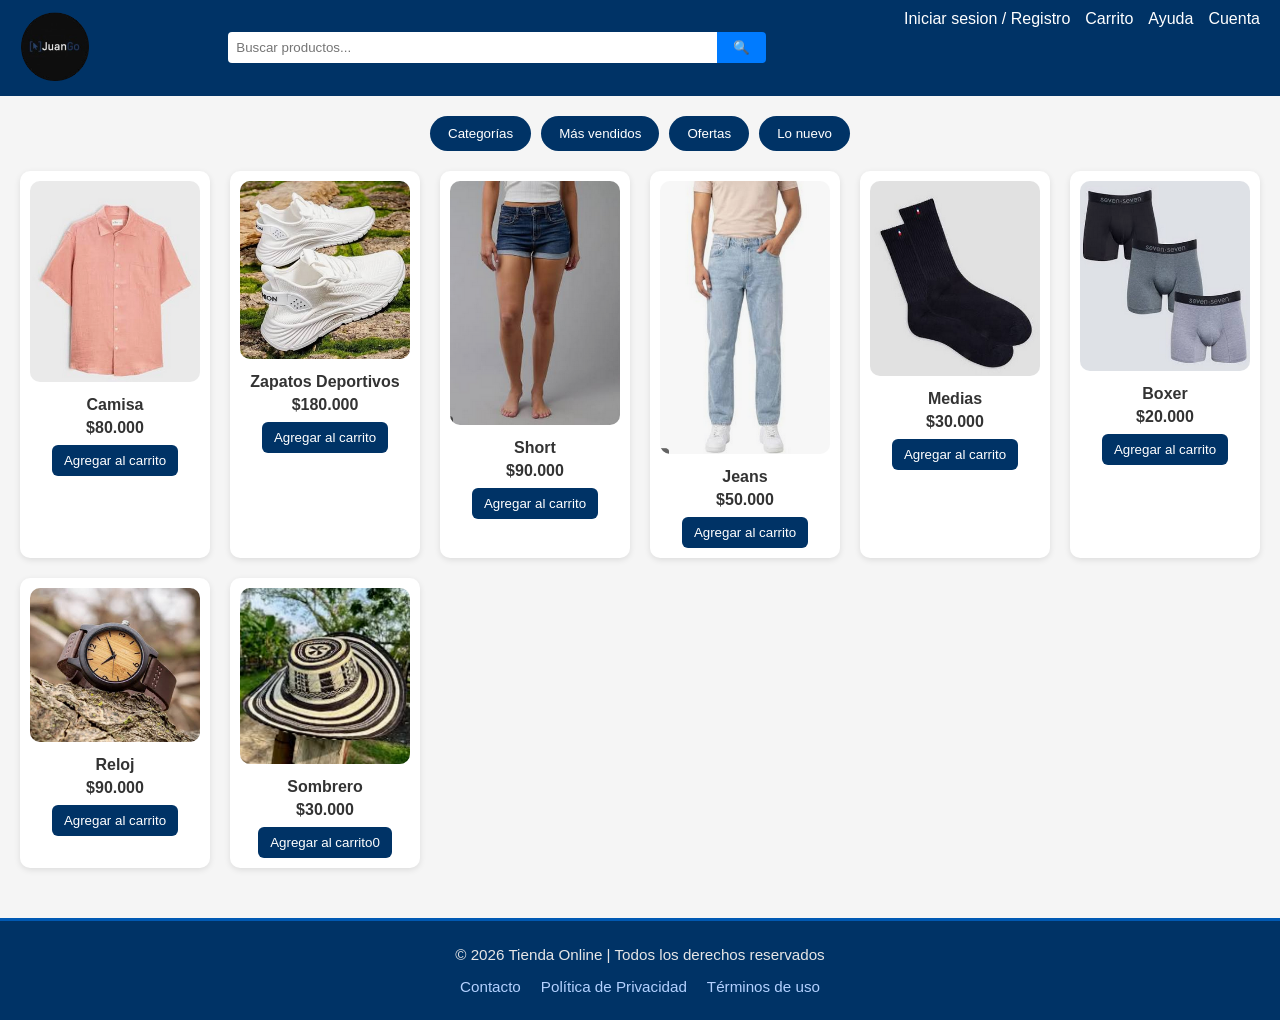
<file: index.html>
<!DOCTYPE html>
<html lang="en">
<head>
    <meta charset="UTF-8">
    <meta name="viewport" content="width=device-width, initial-scale=1.0">
    <title>Tienda Online</title>
    <link rel="stylesheet" href="css/estilos.css">
</head>
<body>
    <header class="header">
        <div class="logo">
            <img src="logo/logo-removebg-preview.png" alt="Logo de la tienda" class="Logo_img">
        </div>
        <div class="buscador">
            <input type="text" placeholder="Buscar productos...">
            <button>🔍</button>
        </div>
        
        <nav class="menu">
            <a href="login.html">Iniciar sesion / Registro</a>
            <a href="carrito.html">Carrito</a>
            <a href="#">Ayuda</a>
            <a href="#">Cuenta</a>
        </nav>
        
    </header>
    <section class="menu-secundario">
        <button>Categorías</button>
        <button>Más vendidos</button>
        <button>Ofertas</button>
        <button>Lo nuevo</button>
    </section>
    <main class="productos">
        <article class="producto">
            <img src="imagenes/camisa.png" alt="Producto 1">
            <h3>Camisa</h3>
            <p>$80.000</p>
            <button>Agregar al carrito</button>
        </article>

        <article class="producto">
            <img src="imagenes/zapatos deportivos.png" alt="Producto 2">
            <h3>Zapatos Deportivos</h3>
            <p>$180.000</p>
            <button>Agregar al carrito</button>
        </article>

        <article class="producto">
            <img src="imagenes/short.png" alt="Producto 2">
            <h3>Short</h3>
            <p>$90.000</p>
            <button>Agregar al carrito</button>
        </article>

        <article class="producto">
            <img src="imagenes/jeans.png" alt="Producto 1">
            <h3>Jeans</h3>
            <p>$50.000</p>
            <button>Agregar al carrito</button>
        </article>
        <article class="producto">
            <img src="imagenes/medias.png" alt="Producto 2">
            <h3>Medias</h3>
            <p>$30.000</p>
            <button>Agregar al carrito</button>
        </article>

        <article class="producto">
            <img src="imagenes/boxer.png" alt="Producto 1">
            <h3>Boxer</h3>
            <p>$20.000</p>
            <button>Agregar al carrito</button>
        </article>

        <article class="producto">
            <img src="imagenes/reloj.png" alt="Producto 2">
            <h3>Reloj</h3>
            <p>$90.000</p>
            <button>Agregar al carrito</button>
        </article>

        <article class="producto">
            <img src="imagenes/sombrero.png" alt="Producto 1">
            <h3>Sombrero</h3>
            <p>$30.000</p>
            <button>Agregar al carrito0</button>
        </article>
    </main>

    <footer class="footer">
        <p>© 2026 Tienda Online | Todos los derechos reservados</p>
        <nav>
            <a href="#">Contacto</a>
            <a href="#">Política de Privacidad</a>
            <a href="#">Términos de uso</a>
        </nav>
    </footer>
    <script src="script.js"></script>
</body>
</html>
</file>
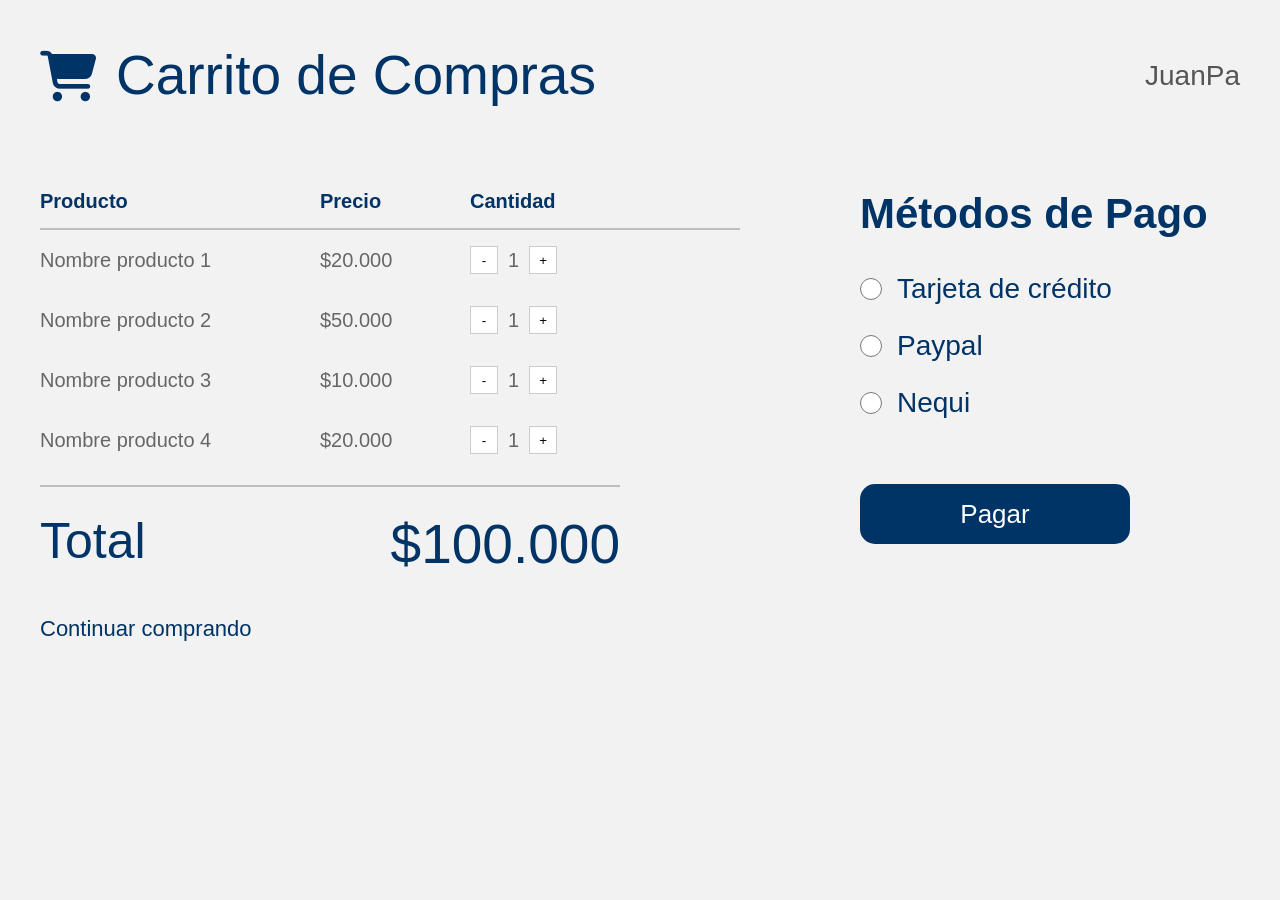
<file: carrito.html>
<!DOCTYPE html>
<html lang="es">

<head>
    <meta charset="UTF-8">
    <meta name="viewport" content="width=device-width, initial-scale=1.0">
    <title>Carrito de Compras</title>

    <link rel="stylesheet" href="css/estilosCarrito.css">
    <link rel="stylesheet" href="https://cdnjs.cloudflare.com/ajax/libs/font-awesome/6.5.1/css/all.min.css">
</head>

<body>

    <div class="container">

        <div class="header">

            <div class="logo-title">
                <div class="logo">
                    <i class="fa-solid fa-cart-shopping"></i>
                </div>

                <h1>Carrito de Compras</h1>
            </div>

            <div class="usuario">
                JuanPa
            </div>

        </div>

        <div class="contenido">

            <div class="carrito">

                <div class="encabezado-tabla">
                    <div>Producto</div>
                    <div>Precio</div>
                    <div>Cantidad</div>
                </div>

                <div class="producto">
                    <div>Nombre producto 1</div>
                    <div>$20.000</div>
                    <div class="cantidad">
                        <button class="btn-cantidad">-</button>
                        <span>1</span>
                        <button class="btn-cantidad">+</button>
                    </div>
                </div>

                <div class="producto">
                    <div>Nombre producto 2</div>
                    <div>$50.000</div>
                    <div class="cantidad">
                        <button class="btn-cantidad">-</button>
                        <span>1</span>
                        <button class="btn-cantidad">+</button>
                    </div>
                </div>

                <div class="producto">
                    <div>Nombre producto 3</div>
                    <div>$10.000</div>
                    <div class="cantidad">
                        <button class="btn-cantidad">-</button>
                        <span>1</span>
                        <button class="btn-cantidad">+</button>
                    </div>
                </div>

                <div class="producto">
                    <div>Nombre producto 4</div>
                    <div>$20.000</div>
                    <div class="cantidad">
                        <button class="btn-cantidad">-</button>
                        <span>1</span>
                        <button class="btn-cantidad">+</button>
                    </div>
                </div>

                <div class="total">
                    <h2>Total</h2>
                    <span>$100.000</span>
                </div>

                <a href="index.html" class="continuar">
                    Continuar comprando
                </a>

            </div>

            <div class="pagos">

                <h2>Métodos de Pago</h2>

                <label class="opcion-pago">
                    <input type="radio" name="pago" value="Tarjeta de crédito">
                    Tarjeta de crédito
                </label>

                <label class="opcion-pago">
                    <input type="radio" name="pago" value="Paypal">
                    Paypal
                </label>

                <label class="opcion-pago">
                    <input type="radio" name="pago" value="Nequi">
                    Nequi
                </label>

                <button class="btn-pagar" onclick="pagar()">
                    Pagar
                </button>

            </div>

        </div>

    </div>

    <script src="script.js"></script>

</body>

</html>
</file>
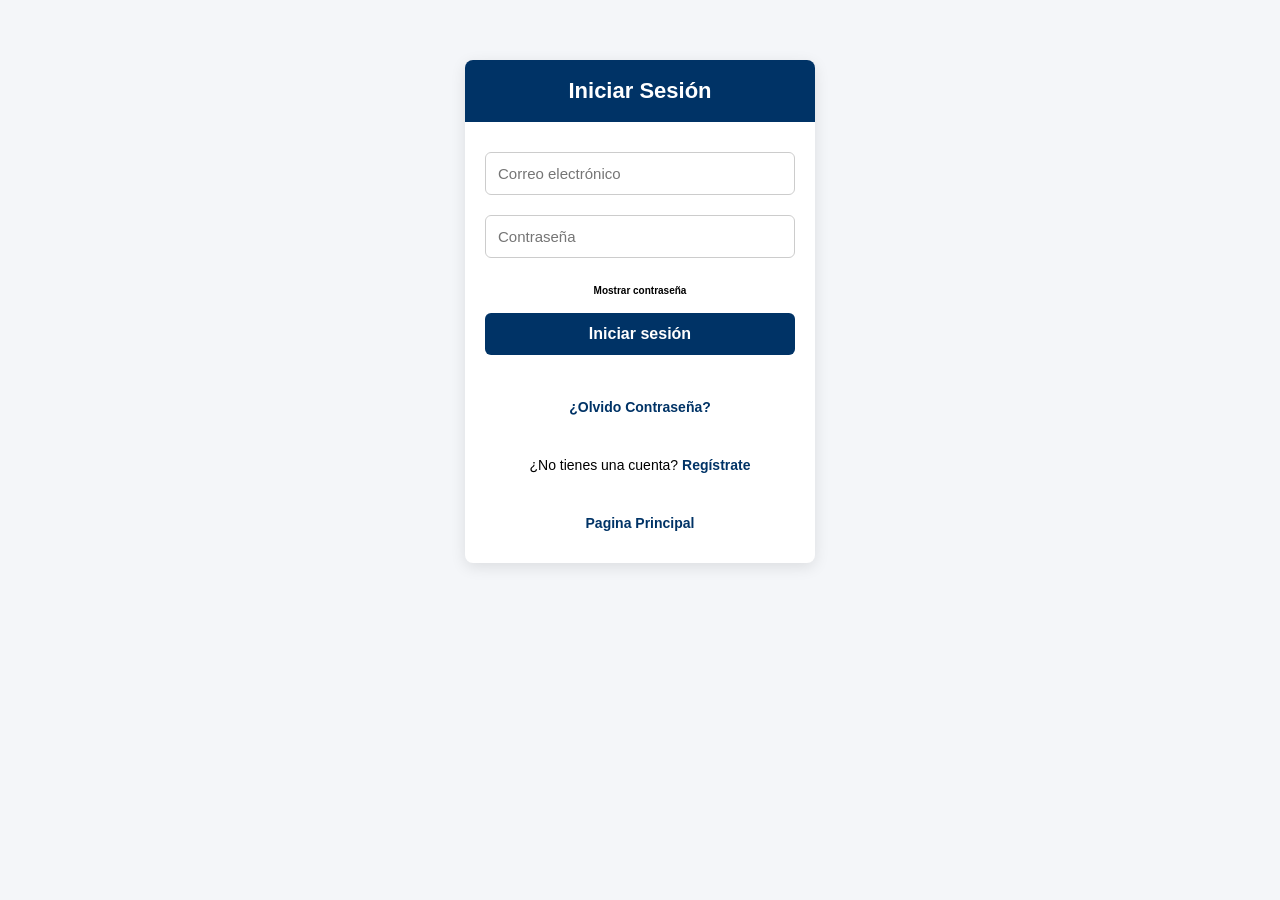
<file: login.html>
<!DOCTYPE html>
<html lang="es">
<head>
    <meta charset="UTF-8">
    <meta name="viewport" content="width=device-width, initial-scale=1.0">
    <title>Iniciar Sesión</title>
    <link rel="stylesheet" href="css/estilos-login-registro.css">
</head>

<body>

    <div class="contenedor">

        <div class="encabezado">Iniciar Sesión</div>

        <form id="formLogin">

            <input type="email" id="loginCorreo" placeholder="Correo electrónico" required>

            <input type="password" id="password" placeholder="Contraseña" required>
            <button type="button" onclick="mostrarPassword()" class="btn-view-contraseña">
                Mostrar contraseña
            </button>
            <button type="submit">Iniciar sesión</button>
            
        </form>
        <p class="mensaje">
            <a href="RecuperarContraseña.html">¿Olvido Contraseña?</a>
        </p>

        <p class="mensaje">
            ¿No tienes una cuenta? <a href="registro.html">Regístrate</a>
        </p>
        <p class="mensaje">
            <a href="index.html">Pagina Principal</a>
        </p>
    </div>
</body>

</html>
</file>
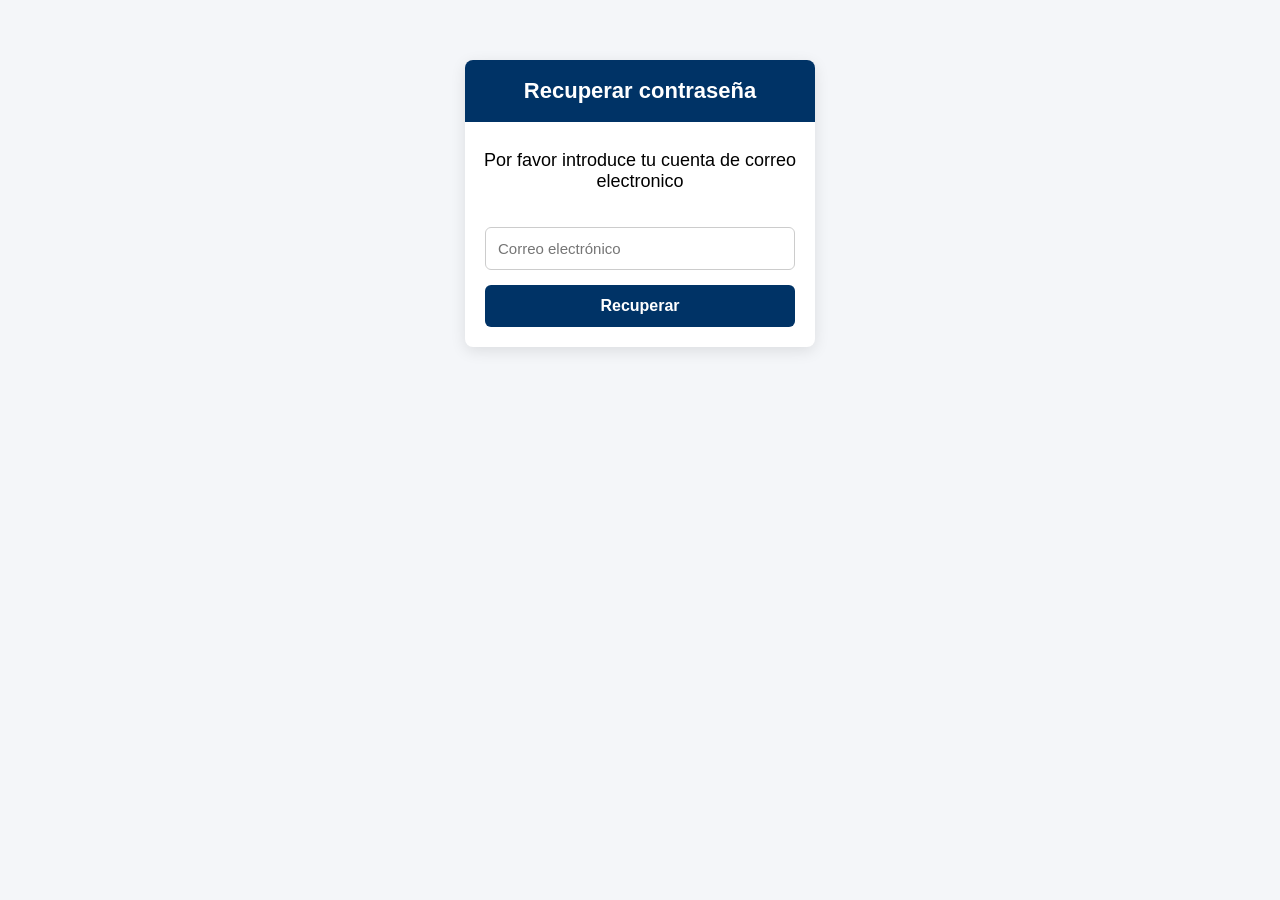
<file: RecuperarContraseña.html>
<!DOCTYPE html>
<html lang="es">
<head>
    <meta charset="UTF-8">
    <meta name="viewport" content="width=device-width, initial-scale=1.0">
    <title>Iniciar Sesión</title>
    <link rel="stylesheet" href="css/RecuperarConta.css">
</head>

<body>
    <div class="contenedor">
        <div class="encabezado">Recuperar contraseña</div>

        <p class="mensaje_recuperar">
            Por favor introduce tu cuenta de correo electronico
        </p>

        <form id="formLogin">
            <input type="email" id="loginCorreo" placeholder="Correo electrónico" required>
            <button type="submit">Recuperar</button>
        </form>
    </div>
    <script src="script.js"></script>
</body>
</html>
</file>
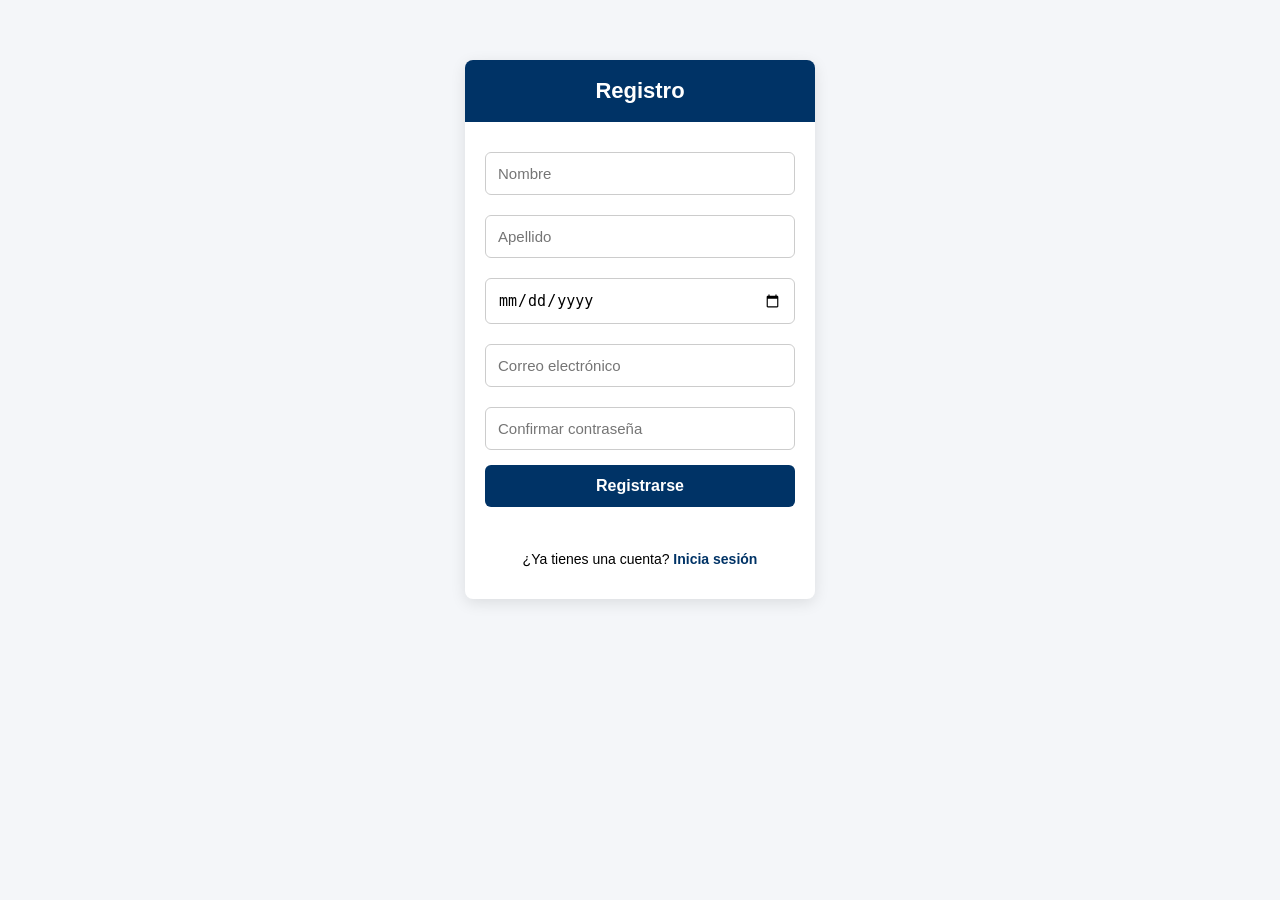
<file: registro.html>
<!DOCTYPE html>
<html lang="es">
<head>
    <meta charset="UTF-8">
    <meta name="viewport" content="width=device-width, initial-scale=1.0">
    <title>Registro</title>
    <link rel="stylesheet" href="css/estilos-login-registro.css">
</head>

<body>

    <div class="contenedor">

        <div class="encabezado">Registro</div>

        <form id="formRegistro">

            <input type="text" id="nombre" placeholder="Nombre" required>

            <input type="text" id="apellido" placeholder="Apellido" required>

            <input type="date" id="fecha" required>

            <input type="email" id="correo" placeholder="Correo electrónico" required>

            <input type="password" id="password" placeholder="Confirmar contraseña" required>

            <button type="submit">Registrarse</button>
        </form>

        <p class="mensaje">
            ¿Ya tienes una cuenta? <a href="login.html">Inicia sesión</a>
        </p>

        <p id="mensajeRegistro" class="error"></p>

    </div>

</body>

</html>
</file>
<file: css/estilos.css>
/* variables*/
:root {
    --color-principal: #003366;
    --color-secundario: #007bff;
    --color-fondo: #f5f5f5;
    --color-texto: #333;
    --fuente-principal: 'Poppins', sans-serif;
}
/* --- RESETEO BÁSICO --- */
* {
    margin: 0;
    padding: 0;
    box-sizing: border-box;
}

body {
    background-color: var(--color-fondo);
    font-family: var(--fuente-principal);
    color: var(--color-texto);
}

/*Estilo base (movil)*/
header {
    flex-direction: row;
}

/*para pantallas mayores a 768px (tabletc/PC)*/
@media (min-width){
    header {
        flex-direction: row;
    }
}

/* header principal */
.header {
    display: flex;
    justify-content: space-between;
    /*align-items: center;*/
    background-color: var(--color-principal);
    padding: 10px 20px;
    color: white;
}
/* --- LOGO --- */
.logo {
    justify-content: left;
}

.Logo_img{
    width: 70px;
    height: auto;
    
}

.buscador {
    flex: 1;
    display: flex;
    justify-content: center;
    align-items: center;
}
.buscador input {
    width: 60%;
    padding: 8px;
    border: none;
    border-radius: 4px 0 0 4px;
    outline: none;
}
.buscador button {
    background-color: var(--color-secundario);
    color: white;
    border: none;
    padding: 8px 16px;
    border-radius: 0 4px 4px 0;
    cursor: pointer;
}
.buscador button:hover {
    background-color: #0056b3;
}
/* --- MENÚ DE NAVEGACIÓN --- */
.menu {
    display: flex;
    gap: 15px;
    justify-content: right;
}
.menu a {
    color: white;
    text-decoration: none;
    font-weight: 500;
}
.menu a:hover {
    text-decoration: underline;
}

/* --- VERSIÓN MÓVIL --- */
@media (max-width: 768px) {
    .header {
        flex-direction: column;
        align-items: stretch;
    }

    .buscador input {
        width: 100%;
    }

    .menu {
        justify-content: space-around;
        flex-wrap: wrap;
        padding: 10px 0;
    }
}

/* Sección del menú */
.menu-secundario {
    display: flex;
    justify-content: center;
    flex-wrap: wrap;
    gap: 10px;
    margin: 20px 0;
}

.menu-secundario button {
    background-color: var(--color-principal);
    color: white;
    border: none;
    padding: 10px 18px;
    border-radius: 20px;
    cursor: pointer;
    font-weight: 500;
    transition: background-color 0.3s;
}
.menu-secundario button:hover {
    background-color: var(--color-secundario);
}

/* Sección de productos */
.productos {
    display: grid;
    grid-template-columns: repeat(auto-fit, minmax(180px, 1fr));
    gap: 20px;
    padding: 0 20px;
}
.producto {
    background-color: white;
    border-radius: 10px;
    box-shadow: 0 2px 6px rgba(0,0,0,0.1);
    padding: 10px;
    text-align: center;
}

.producto img {
    width: 100%;
    border-radius: 10px;
    object-fit: cover;
}

.producto h3 {
    margin: 10px 0 5px;
    font-size: 1rem;
}
.producto p {
    color: #333;
    font-weight: bold;
    margin-bottom: 8px;
}
.producto button {
    background-color: var(--color-principal);
    color: white;
    border: none;
    padding: 8px 12px;
    border-radius: 6px;
    cursor: pointer;
    transition: background-color 0.3s;
}
.producto button:hover {
    background-color: var(--color-secundario);
}


/* ----- FOOTER----- */
.footer {
    color: #ffffff;
    text-align: center;
    padding: 25px 15px;
    margin-top: 50px;
    display: flex;
    flex-direction: column;
    align-items: center;
    font-family: 'Poppins', sans-serif; /* misma fuente del sitio */
    border-top: 3px solid #0059b3; /* línea para separar */
    gap: 10px;
    background-color: var(--color-principal); /* mismo azul del encabezado */
}

.footer p {
    margin: 0;
    color: #e6e6e6; /* tono gris claro, más suave que el blanco puro */
    font-size: 0.95rem;
}

.footer nav {
    flex-wrap: wrap;
    justify-content: center;
    gap: 20px;
    margin-top: 5px;
    display: flex;
}

.footer nav a {
    text-decoration: none;
    font-size: 0.95rem;
    transition: color 0.3s, transform 0.2s;
    color: #b3d1ff; /* tono azul claro, complementario */
}

.footer nav a:hover {
    transform: scale(1.05);
    color: #ffffff;
}

/* Adaptación para móviles */
@media (max-width: 600px) {
    .footer {
        padding: 20px 10px;
    }

    .footer nav {
        flex-direction: column;
        gap: 8px;
    }
}
</file>
<file: css/estilosCarrito.css>
*{
    margin: 0px;
    padding: 0px;
    box-sizing: border-box;
    font-family: Arial, Helvetica, sans-serif;
}

body{
    background-color: #F2F2F2;
    color: #003366;
}

.container{
    width: 1200px;
    margin: 40px auto;
}

.header{
    width: 1200px;
    height: 100px;
    position: relative;
    margin-bottom: 50px;
}

.logo-title{
    display: flex;
    align-items: center;
}

.logo{
    font-size: 60px;
    margin-right: 20px;
}

.logo-title h1{
    font-size: 55px;
    font-weight: normal;
}

.logo i{
    font-size: 50px;
    color: #003366;
}

.usuario{
    position: absolute;
    right: 0px;
    top: 20px;
    font-size: 28px;
    color: #555555;
}

.contenido{
    width: 1200px;
    display: flex;
}

.carrito{
    width: 700px;
}

.encabezado-tabla{
    display: grid;
    grid-template-columns: 280px 150px 150px;
    border-bottom: 2px solid #bdbdbd;
    padding-bottom: 15px;
    font-size: 20px;
    font-weight: bold;
}

.producto{
    display: grid;
    grid-template-columns: 280px 150px 150px;
    align-items: center;
    height: 60px;
    color: #666666;
    font-size: 20px;
}

.cantidad{
    display: flex;
    align-items: center;
}

.btn-cantidad{
    width: 28px;
    height: 28px;
    border: 1px solid #cccccc;
    background-color: white;
    cursor: pointer;
}

.cantidad span{
    margin-left: 10px;
    margin-right: 10px;
}

.total{
    border-top: 2px solid #bdbdbd;
    margin-top: 15px;
    padding-top: 25px;
    width: 580px;
    display: flex;
    justify-content: space-between;
}

.total h2{
    font-size: 50px;
    font-weight: normal;
}

.total span{
    font-size: 55px;
}

.continuar{
    display: inline-block;
    margin-top: 40px;
    text-decoration: none;
    color: #003366;
    font-size: 22px;
}

.continuar:hover{
    text-decoration: underline;
}

.pagos{
    width: 350px;
    margin-left: 120px;
}

.pagos h2{
    font-size: 42px;
    margin-bottom: 35px;
}

.opcion-pago{
    display: flex;
    align-items: center;
    font-size: 28px;
    margin-bottom: 25px;
}

.opcion-pago input{
    width: 22px;
    height: 22px;
    margin-right: 15px;
}

.btn-pagar{
    width: 270px;
    height: 60px;
    margin-top: 40px;
    background-color: #003366;
    color: white;
    border: none;
    border-radius: 15px;
    font-size: 26px;
    cursor: pointer;
}

.btn-pagar:hover{
    background-color: #00264d;
}
</file>
<file: css/estilos-login-registro.css>
/* ============================
   ESTILO GENERAL
=============================== */

body {
    font-family: Arial, sans-serif;
    background: #f4f6f9;
    display: flex;
    justify-content: center;
    align-items: flex-start;
    padding-top: 60px;
    margin: 0;
}

/* ============================
CONTENEDOR PRINCIPAL
=============================== */

.contenedor {
    width: 350px;
    background: #ffffff;
    border-radius: 8px;
    box-shadow: 0 4px 15px rgba(0,0,0,0.1);
    overflow: hidden;
}

/* ============================
ENCABEZADO AZUL
=============================== */

.encabezado {
    background: #003366;
    color: white;
    padding: 18px;
    font-size: 22px;
    font-weight: bold;
    text-align: center;
}

/* ============================
FORMULARIO
=============================== */

form {
    padding: 20px;
}

input {
    width: 100%;
    padding: 12px;
    margin: 10px 0;
    border-radius: 6px;
    border: 1px solid #ccc;
    font-size: 15px;
    box-sizing: border-box;
}

/* ============================
BOTONES
=============================== */

button {
    width: 100%;
    padding: 12px;
    font-size: 16px;
    background: #003366;
    color: white;
    border: none;
    border-radius: 6px;
    cursor: pointer;
    font-weight: bold;
    margin-top: 5px;
}
button:hover {
    background: #002244;
}

.btn-view-contraseña {
    width: 100%;
    padding: 12px;
    font-size: 10px;
    background: white;
    color: black;
    border: none;
    border-radius: 6px;
    cursor: pointer;
    font-weight: bold;
    margin-top: 5px;
}

.btn-view-contraseña:hover {
    background: none;
    color: #003366;
}



/* ============================
TEXTOS INFERIORES
=============================== */

.mensaje {
    text-align: center;
    padding: 10px 0 18px;
    font-size: 14px;
}

.mensaje a {
    color: #003366;
    text-decoration: none;
    font-weight: bold;
}

.mensaje a:hover {
    text-decoration: underline;
}

/* ============================
ERRORES Y ÉXITOS
=============================== */

.error {
    text-align: center;
    color: red;
    font-size: 14px;
    margin-top: 10px;
}

.success {
    text-align: center;
    color: green;
    font-size: 14px;
    margin-top: 10px;
}
</file>
<file: css/RecuperarConta.css>
/* ============================
ESTILO GENERAL
=============================== */

body {
    font-family: Arial, sans-serif;
    background: #f4f6f9;
    display: flex;
    justify-content: center;
    align-items: flex-start;
    padding-top: 60px;
    margin: 0;
}

/* ============================
CONTENEDOR PRINCIPAL
=============================== */

.contenedor {
    width: 350px;
    background: #ffffff;
    border-radius: 8px;
    box-shadow: 0 4px 15px rgba(0,0,0,0.1);
    overflow: hidden;
}

/* ============================
ENCABEZADO AZUL
=============================== */

.encabezado {
    background: #003366;
    color: white;
    padding: 18px;
    font-size: 22px;
    font-weight: bold;
    text-align: center;
}

/* ============================
FORMULARIO
=============================== */

form {
    padding: 20px;
}

input {
    width: 100%;
    padding: 12px;
    margin: 10px 0;
    border-radius: 6px;
    border: 1px solid #ccc;
    font-size: 15px;
    box-sizing: border-box;
    margin-top: -20px;
}

/* ============================
BOTONES
=============================== */

button {
    width: 100%;
    padding: 12px;
    font-size: 16px;
    background: #003366;
    color: white;
    border: none;
    border-radius: 6px;
    cursor: pointer;
    font-weight: bold;
    margin-top: 5px;
}

button:hover {
    background: #002244;
}

/* ============================
TEXTOS
=============================== */

.mensaje_recuperar{
    text-align: center;
    padding: 10px;
    font-size: 18px;
}
</file>
